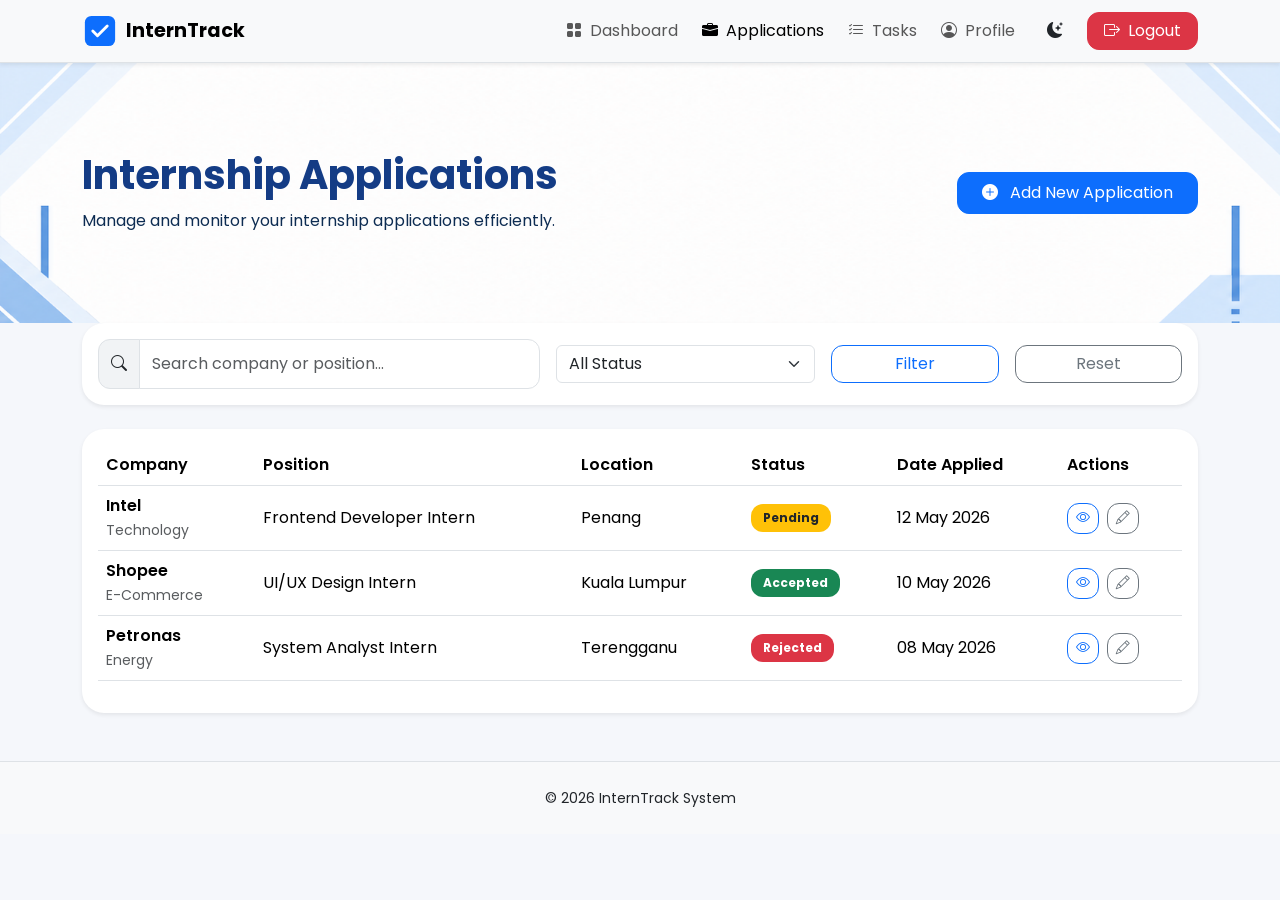
<file: applications.html>
<!DOCTYPE html>
<html lang="en" data-bs-theme="light">
<head>
    <meta charset="UTF-8">
    <meta name="viewport" content="width=device-width, initial-scale=1.0">
    <title>InternTrack | Applications</title>

    <!-- Bootstrap CSS -->
    <link href="https://cdn.jsdelivr.net/npm/bootstrap@5.3.8/dist/css/bootstrap.min.css" rel="stylesheet">

    <!-- Bootstrap Icons -->
    <link rel="stylesheet" href="https://cdn.jsdelivr.net/npm/bootstrap-icons@1.13.1/font/bootstrap-icons.min.css">

    <!-- Google Font -->
    <link rel="preconnect" href="https://fonts.googleapis.com">
    <link rel="preconnect" href="https://fonts.gstatic.com" crossorigin>
    <link href="https://fonts.googleapis.com/css2?family=Poppins:wght@300;400;500;600;700&display=swap" rel="stylesheet">

    <!-- CSS -->
    <link rel="stylesheet" href="style.css">
</head>
<body>

    <!-- NAVBAR -->
    <nav class="navbar navbar-expand-lg bg-body-tertiary border-bottom sticky-top shadow-sm">
        <div class="container">
            <a class="navbar-brand fw-bold d-flex align-items-center gap-2" href="dashboard.html">
                <svg width="36" height="36" viewBox="0 0 100 100" fill="none" xmlns="http://www.w3.org/2000/svg">
                    <rect x="8" y="8" width="84" height="84" rx="18" fill="#0d6efd"/>
                    <path d="M30 50L43 63L70 36" stroke="white" stroke-width="8" stroke-linecap="round" stroke-linejoin="round"/>
                </svg>
                <span>InternTrack</span>
            </a>
            <button class="navbar-toggler" type="button" data-bs-toggle="collapse" data-bs-target="#navbarContent">
                <span class="navbar-toggler-icon"></span>
            </button>
            <div class="collapse navbar-collapse" id="navbarContent">
                <ul class="navbar-nav ms-auto align-items-lg-center gap-lg-2">
                    <!-- DASHBOARD -->
                    <li class="nav-item">
                        <a class="nav-link" href="dashboard.html">
                            <i class="bi bi-grid-fill me-1"></i> Dashboard
                        </a>
                    </li>
                    <!-- APPLICATIONS -->
                    <li class="nav-item">
                        <a class="nav-link active" href="applications.html">
                            <i class="bi bi-briefcase-fill me-1"></i> Applications
                        </a>
                    </li>
                    <!-- TASKS -->
                    <li class="nav-item">
                        <a class="nav-link" href="tasks.html">
                            <i class="bi bi-list-check me-1"></i> Tasks
                        </a>
                    </li>
                    <!-- PROFILE -->
                    <li class="nav-item">
                        <a class="nav-link" href="profile.html">
                            <i class="bi bi-person-circle me-1"></i> Profile
                        </a>
                    </li>
                    <!-- DARK MODE -->
                    <li class="nav-item ms-lg-2 mt-2 mt-lg-0">
                        <button class="dark-mode-toggle" id="darkModeToggle">
                            <i class="bi bi-moon-stars-fill" id="darkModeIcon"></i>
                        </button>
                    </li>
                    <!-- LOGOUT -->
                    <li class="nav-item ms-lg-2 mt-2 mt-lg-0">
                        <a href="index.html" class="btn btn-danger d-flex align-items-center gap-2 px-3">
                            <i class="bi bi-box-arrow-right"></i>
                            Logout
                        </a>
                    </li>
                </ul>
            </div>
        </div>
    </nav>

    <!-- HEADER -->
    <section class="dashboard-header py-4 py-lg-5">
        <div class="container">
            <div class="row align-items-center gy-3">
                <div class="col-lg-8">
                    <h1 class="fw-bold mb-2">Internship Applications</h1>
                    <p class="dashboard-subtext text-muted mb-0">
                        Manage and monitor your internship applications efficiently.
                    </p>
                </div>
                <div class="col-lg-4 text-lg-end">
                    <button class="btn btn-primary px-4 py-2" data-bs-toggle="modal" data-bs-target="#applicationModal">
                        <i class="bi bi-plus-circle-fill me-2"></i>
                        Add New Application
                    </button>
                </div>
            </div>
        </div>
    </section>

    <!-- CONTENT -->
    <section class="pb-5">
        <div class="container">

            <!-- FILTERS -->
            <div class="card border-0 shadow-sm mb-4">
                <div class="card-body">
                    <div class="row g-3 align-items-center">
                        <div class="col-lg-5">
                            <div class="input-group">
                                <span class="input-group-text">
                                    <i class="bi bi-search"></i>
                                </span>
                                <input type="text" class="form-control" placeholder="Search company or position...">
                            </div>
                        </div>
                        <div class="col-lg-3">
                            <select class="form-select">
                                <option>All Status</option>
                                <option>Accepted</option>
                                <option>Pending</option>
                                <option>Rejected</option>
                            </select>
                        </div>
                        <div class="col-lg-2">
                            <button class="btn btn-outline-primary w-100">
                                Filter
                            </button>
                        </div>
                        <div class="col-lg-2">
                            <button class="btn btn-outline-secondary w-100">
                                Reset
                            </button>
                        </div>
                    </div>
                </div>
            </div>

            <!-- TABLE -->
            <div class="card border-0 shadow-sm">
                <div class="card-body">
                    <div class="table-responsive">
                        <table class="table table-hover align-middle">
                            <thead>
                                <tr>
                                    <th>Company</th>
                                    <th>Position</th>
                                    <th>Location</th>
                                    <th>Status</th>
                                    <th>Date Applied</th>
                                    <th>Actions</th>
                                </tr>
                            </thead>
                            <tbody id="applicationTableBody"></tbody>
                        </table>
                    </div>
                </div>
            </div>
        </div>
    </section>

    <!-- FOOTER -->
    <footer class="footer-section py-4 border-top bg-body-tertiary">
        <div class="container text-center">
            <small>© 2026 InternTrack System</small>
        </div>
    </footer>

    <!-- APPLICATION MODAL -->
    <div class="modal fade" id="applicationModal" tabindex="-1">
        <div class="modal-dialog modal-dialog-centered">
            <div class="modal-content border-0 rounded-4">
            <div class="mb-3">
                <label class="form-label">Company Name</label>
                <input type="text" class="form-control" id="companyInput">
                <div class="invalid-feedback">
                    Company name is required.
                </div>
            </div>

            <div class="mb-3">
                <label class="form-label">Industry</label>
                <input type="text" class="form-control" id="industryInput">
                <div class="invalid-feedback">
                    Industry is required.
                </div>
            </div>

            <div class="mb-3">
                <label class="form-label">Position</label>
                <input type="text" class="form-control" id="positionInput">
                <div class="invalid-feedback">
                    Position is required.
                </div>
            </div>

            <div class="mb-3">
                <label class="form-label">Location</label>
                <input type="text" class="form-control" id="locationInput">
                <div class="invalid-feedback">
                    Location is required.
                </div>
            </div>

            <div class="mb-3">
                <label class="form-label">Status</label>
                <select class="form-select" id="statusInput">
                    <option>Pending</option>
                    <option>Interview</option>
                    <option>Accepted</option>
                    <option>Rejected</option>
                </select>
            </div>
                <div class="modal-footer border-0">
                    <button class="btn btn-secondary" data-bs-dismiss="modal">
                        Close
                    </button>
                    <button class="btn btn-primary" id="saveApplicationBtn">
                        Save Application
                    </button>
                </div>
            </div>
        </div>
    </div>

    <!-- VIEW APPLICATIONS -->
    <div class="modal fade" id="viewApplicationModal" tabindex="-1">
        <div class="modal-dialog modal-dialog-centered">
            <div class="modal-content">

                <div class="modal-header">
                    <h5 class="modal-title">Application Details</h5>
                    <button class="btn-close" data-bs-dismiss="modal"></button>
                </div>

                <div class="modal-body">

                    <p><strong>Company:</strong> <span id="viewCompany"></span></p>

                    <p><strong>Industry:</strong> <span id="viewIndustry"></span></p>

                    <p><strong>Position:</strong> <span id="viewPosition"></span></p>

                    <p><strong>Location:</strong> <span id="viewLocation"></span></p>

                    <p><strong>Status:</strong> <span id="viewStatus"></span></p>

                    <p><strong>Date Applied:</strong> <span id="viewDate"></span></p>

                </div>

            </div>
        </div>
    </div>

    <!-- EDIT APPLICATION -->
     <div class="modal fade" id="editApplicationModal" tabindex="-1">
        <div class="modal-dialog modal-dialog-centered">
            <div class="modal-content">

                <div class="modal-header">
                    <h5 class="modal-title">Edit Application</h5>
                    <button class="btn-close" data-bs-dismiss="modal"></button>
                </div>

                <div class="modal-body">

                    <input type="hidden" id="editApplicationId">

                    <div class="mb-2">
                        <input class="form-control" id="editCompany">
                    </div>

                    <div class="mb-2">
                        <input class="form-control" id="editPosition">
                    </div>

                    <div class="mb-2">
                        <input class="form-control" id="editLocation">
                    </div>

                    <div class="mb-2">
                        <select class="form-select" id="editStatus">
                            <option>Pending</option>
                            <option>Interview</option>
                            <option>Accepted</option>
                            <option>Rejected</option>
                        </select>
                    </div>

                </div>

                <div class="modal-footer">
                    <button class="btn btn-primary" onclick="saveApplicationEdit()">
                        Save
                    </button>
                </div>

            </div>
        </div>
    </div>

    <!-- TOAST NOTIFICATION -->
    <div class="toast-container position-fixed bottom-0 end-0 p-3">
        <div id="saveToast" class="toast align-items-center text-bg-success border-0" role="alert">
            <div class="d-flex">
                <div class="toast-body">
                    Application saved successfully.
                </div>
                <button type="button" class="btn-close btn-close-white me-2 m-auto" data-bs-dismiss="toast"></button>
            </div>
        </div>
    </div>

    <!-- TOAST SCRIPT -->
    <script>
    const saveApplicationBtn = document.getElementById('saveApplicationBtn');

    saveApplicationBtn.addEventListener('click', () => {

        const companyInput = document.getElementById("companyInput");
        const industryInput = document.getElementById("industryInput");
        const positionInput = document.getElementById("positionInput");
        const locationInput = document.getElementById("locationInput");
        const statusInput = document.getElementById("statusInput");

        const company = companyInput.value.trim();
        const industry = industryInput.value.trim();
        const position = positionInput.value.trim();
        const location = locationInput.value.trim();

        let isValid = true;

        // RESET validation
        [companyInput, industryInput, positionInput, locationInput]
        .forEach(input => {
            input.classList.remove("is-invalid");
        });
        // CHECK validation
        if(company === "") {
            companyInput.classList.add("is-invalid");
            isValid = false;
        }
        if(industry === "") {
            industryInput.classList.add("is-invalid");
            isValid = false;
        }
        if(position === "") {
            positionInput.classList.add("is-invalid");
            isValid = false;
        }
        if(location === "") {
            locationInput.classList.add("is-invalid");
            isValid = false;
        }

        // STOP IF INVALID
        if(!isValid) {
            return;
        }
        const newApplication = {
            id: Date.now(),
            company,
            industry,
            position,
            location,
            status: statusInput.value,
            date: new Date().toISOString()
        };
        applications.push(newApplication);
        localStorage.setItem(
            "applications",
            JSON.stringify(applications)
        );
        renderApplications();
        bootstrap.Modal.getInstance(
            document.getElementById('applicationModal')
        ).hide();
        const toast = new bootstrap.Toast(
            document.getElementById('saveToast')
        );
        toast.show();

        //CLEAR form
        companyInput.value = "";
        industryInput.value = "";
        positionInput.value = "";
        locationInput.value = "";
        statusInput.value = "Pending";
    });
    </script>

    <!-- JS -->
    <script src="https://cdn.jsdelivr.net/npm/bootstrap@5.3.8/dist/js/bootstrap.bundle.min.js"></script>
    <script>
    let applications = JSON.parse(
        localStorage.getItem("applications")
    ) || [
        {
            id: 1,
            company: "Intel",
            industry: "Technology",
            position: "Frontend Developer Intern",
            location: "Penang",
            status: "Pending",
            date: "12 May 2026"
        },
        {
            id: 2,
            company: "Shopee",
            industry: "E-Commerce",
            position: "UI/UX Design Intern",
            location: "Kuala Lumpur",
            status: "Accepted",
            date: "10 May 2026"
        },
        {
            id: 3,
            company: "Petronas",
            industry: "Energy",
            position: "System Analyst Intern",
            location: "Terengganu",
            status: "Rejected",
            date: "08 May 2026"
        }
    ];
    </script>

    <!-- VIEW APPLICATION JS-->
     <script>
    function viewApplication(id) {

        const app = applications.find(a => a.id === id);

        document.getElementById("viewCompany").innerText = app.company;
        document.getElementById("viewIndustry").innerText = app.industry;
        document.getElementById("viewPosition").innerText = app.position;
        document.getElementById("viewLocation").innerText = app.location;
        document.getElementById("viewStatus").innerText = app.status;
        document.getElementById("viewDate").innerText = app.date;

        new bootstrap.Modal(
            document.getElementById("viewApplicationModal")
        ).show();
    }
    </script>

    <!-- EDIT APPLICATION JS -->
     <script>
    function editApplication(id) {

        const app = applications.find(a => a.id === id);

        document.getElementById("editApplicationId").value = app.id;
        document.getElementById("editCompany").value = app.company;
        document.getElementById("editPosition").value = app.position;
        document.getElementById("editLocation").value = app.location;
        document.getElementById("editStatus").value = app.status;

        new bootstrap.Modal(
            document.getElementById("editApplicationModal")
        ).show();
    }

    function saveApplicationEdit() {

        const id = parseInt(
            document.getElementById("editApplicationId").value
        );

        const app = applications.find(a => a.id === id);

        app.company = document.getElementById("editCompany").value;
        app.position = document.getElementById("editPosition").value;
        app.location = document.getElementById("editLocation").value;
        app.status = document.getElementById("editStatus").value;

        renderApplications();
        localStorage.setItem(
            "applications",
            JSON.stringify(applications)
        );

        bootstrap.Modal.getInstance(
            document.getElementById("editApplicationModal")
        ).hide();
    }
    </script>

    <script>
    function renderApplications() {
        const tableBody = document.getElementById("applicationTableBody");
        tableBody.innerHTML = "";
        applications.forEach(app => {
            let badgeClass = "bg-warning text-dark";
            if(app.status === "Accepted") {
                badgeClass = "bg-success";
            }
            if(app.status === "Rejected") {
                badgeClass = "bg-danger";
            }
            if(app.status === "Interview") {
                badgeClass = "bg-info";
            }
            tableBody.insertAdjacentHTML("beforeend", `
            <tr>
                <td>
                    <div class="fw-semibold">${app.company}</div>
                    <small class="text-muted">${app.industry}</small>
                </td>
                <td>${app.position}</td>
                <td>${app.location}</td>
                <td>
                    <span class="badge ${badgeClass}">
                        ${app.status}
                    </span>
                </td>
                <td>${app.date}</td>
                <td>
                    <button class="btn btn-sm btn-outline-primary me-1"
                        onclick="viewApplication(${app.id})">
                        <i class="bi bi-eye"></i>
                    </button>
                    <button class="btn btn-sm btn-outline-secondary"
                        onclick="editApplication(${app.id})">
                        <i class="bi bi-pencil"></i>
                    </button>
                </td>
            </tr>
            `);
        });
    }
    renderApplications();
    </script>


    <!-- DARK MODE -->
    <script>

        const darkModeToggle = document.getElementById('darkModeToggle');
        const darkModeIcon = document.getElementById('darkModeIcon');
        const htmlElement = document.documentElement;
        const currentTheme = localStorage.getItem('theme') || 'light';
        htmlElement.setAttribute('data-bs-theme', currentTheme);
        updateIcon(currentTheme);
        darkModeToggle.addEventListener('click', ()=> {
            const currentTheme = htmlElement.getAttribute('data-bs-theme');
            const newTheme = currentTheme === 'light' ? 'dark' : 'light';
            htmlElement.setAttribute('data-bs-theme', newTheme);
            localStorage.setItem('theme', newTheme);
            updateIcon(newTheme);
        });
        function updateIcon(theme) {
            darkModeIcon.className = theme === 'dark'
                ? 'bi bi-sun-fill'
                : 'bi bi-moon-stars-fill';
        }
    </script>

    
    
</body>
</html>
</file>
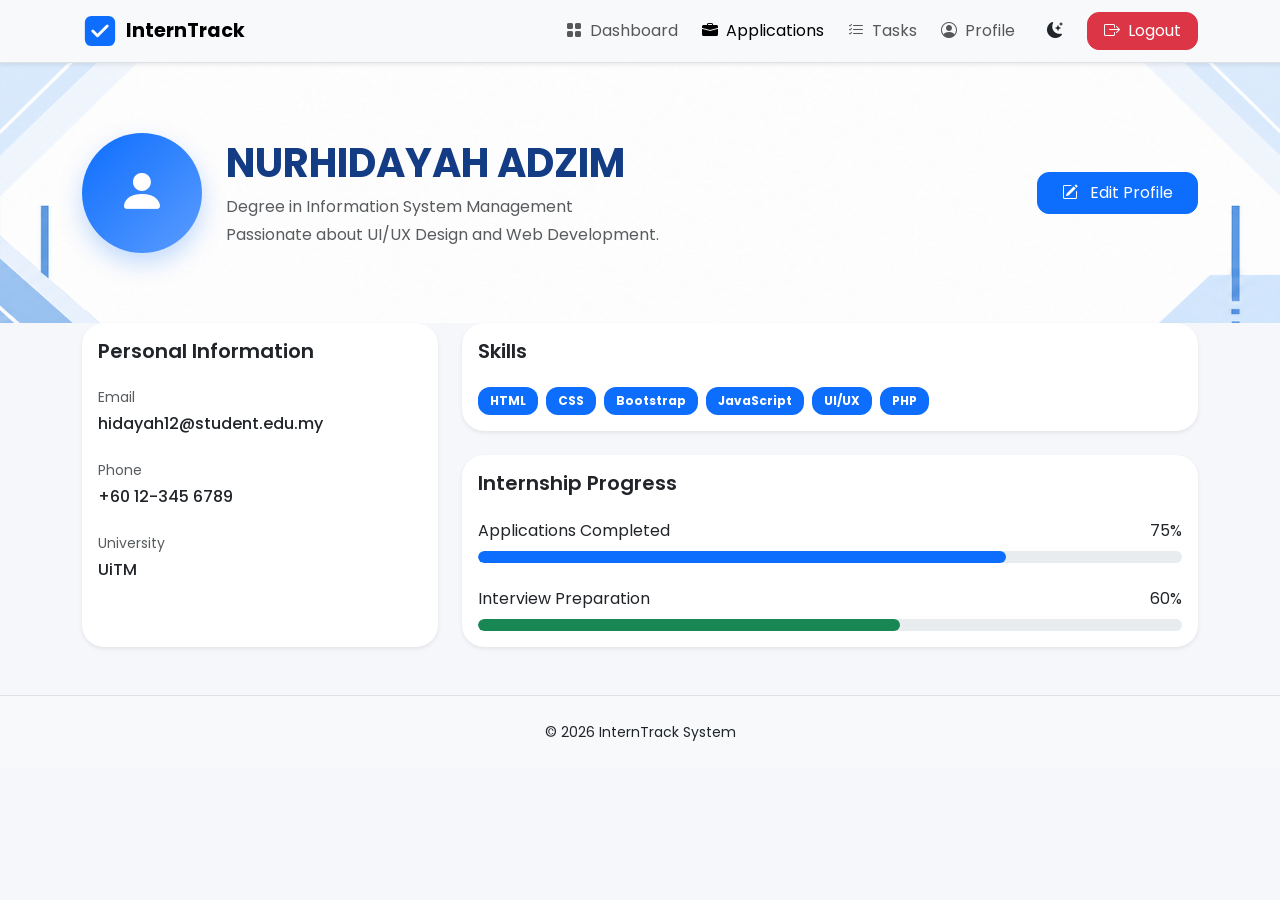
<file: profile.html>
<!DOCTYPE html>
<html lang="en" data-bs-theme="light">
<head>
    <meta charset="UTF-8">
    <meta name="viewport" content="width=device-width, initial-scale=1.0">

    <title>InternTrack | Profile</title>

    <!-- Bootstrap CSS -->
    <link href="https://cdn.jsdelivr.net/npm/bootstrap@5.3.8/dist/css/bootstrap.min.css" rel="stylesheet">

    <!-- Bootstrap Icons -->
    <link rel="stylesheet" href="https://cdn.jsdelivr.net/npm/bootstrap-icons@1.13.1/font/bootstrap-icons.min.css">

    <!-- Google Font -->
    <link rel="preconnect" href="https://fonts.googleapis.com">
    <link rel="preconnect" href="https://fonts.gstatic.com" crossorigin>
    <link href="https://fonts.googleapis.com/css2?family=Poppins:wght@300;400;500;600;700&display=swap" rel="stylesheet">

    <!-- CSS -->
    <link rel="stylesheet" href="style.css">
</head>
<body>

    <!-- NAVBAR -->
    <nav class="navbar navbar-expand-lg bg-body-tertiary border-bottom sticky-top shadow-sm">
        <div class="container">
            <a class="navbar-brand fw-bold d-flex align-items-center gap-2" href="dashboard.html">
                <svg width="36" height="36" viewBox="0 0 100 100" fill="none" xmlns="http://www.w3.org/2000/svg">
                    <rect x="8" y="8" width="84" height="84" rx="18" fill="#0d6efd"/>
                    <path d="M30 50L43 63L70 36" stroke="white" stroke-width="8" stroke-linecap="round" stroke-linejoin="round"/>
                </svg>
                <span>InternTrack</span>
            </a>
            <button class="navbar-toggler" type="button" data-bs-toggle="collapse" data-bs-target="#navbarContent">
                <span class="navbar-toggler-icon"></span>
            </button>
            <div class="collapse navbar-collapse" id="navbarContent">
                <ul class="navbar-nav ms-auto align-items-lg-center gap-lg-2">
                    <!-- DASHBOARD -->
                    <li class="nav-item">
                        <a class="nav-link" href="dashboard.html">
                            <i class="bi bi-grid-fill me-1"></i> Dashboard
                        </a>
                    </li>
                    <!-- APPLICATIONS -->
                    <li class="nav-item">
                        <a class="nav-link active" href="applications.html">
                            <i class="bi bi-briefcase-fill me-1"></i> Applications
                        </a>
                    </li>
                    <!-- TASKS -->
                    <li class="nav-item">
                        <a class="nav-link" href="tasks.html">
                            <i class="bi bi-list-check me-1"></i> Tasks
                        </a>
                    </li>
                    <!-- PROFILE -->
                    <li class="nav-item">
                        <a class="nav-link" href="profile.html">
                            <i class="bi bi-person-circle me-1"></i> Profile
                        </a>
                    </li>
                    <!-- DARK MODE -->
                    <li class="nav-item ms-lg-2 mt-2 mt-lg-0">
                        <button class="dark-mode-toggle" id="darkModeToggle">
                            <i class="bi bi-moon-stars-fill" id="darkModeIcon"></i>
                        </button>
                    </li>
                    <!-- LOGOUT -->
                    <li class="nav-item ms-lg-2 mt-2 mt-lg-0">
                        <a href="index.html" class="btn btn-danger d-flex align-items-center gap-2 px-3">
                            <i class="bi bi-box-arrow-right"></i>
                            Logout
                        </a>
                    </li>                
                </ul>
            </div>
        </div>
    </nav>

    <!-- HEADER -->
    <section class="dashboard-header py-5">
        <div class="container">
            <div class="row align-items-center gy-4">
                <div class="col-lg-8 d-flex align-items-center gap-4 flex-column flex-md-row text-center text-md-start">
                    <div class="profile-avatar">
                        <i class="bi bi-person-fill"></i>
                    </div>
                    <div>
                        <h1 class="fw-bold mb-2">NURHIDAYAH ADZIM</h1>
                        <p class="text-muted mb-1">
                            Degree in Information System Management
                        </p>
                        <p class="text-muted mb-0">
                            Passionate about UI/UX Design and Web Development.
                        </p>
                    </div>
                </div>
                <div class="col-lg-4 text-lg-end text-center">
                    <button class="btn btn-primary px-4 py-2" data-bs-toggle="modal" data-bs-target="#editProfileModal">
                        <i class="bi bi-pencil-square me-2"></i>
                        Edit Profile
                    </button>
                </div>
            </div>
        </div>

    </section>

    <!-- CONTENT -->
    <section class="pb-5">
        <div class="container">
            <div class="row g-4">

                <!-- LEFT -->
                <div class="col-lg-4">
                    <div class="card border-0 shadow-sm h-100">
                        <div class="card-body">
                            <h5 class="fw-semibold mb-4">Personal Information</h5>
                            <div class="mb-4">
                                <small class="text-muted d-block mb-1">Email</small>
                                <div class="fw-medium">hidayah12@student.edu.my</div>
                            </div>
                            <div class="mb-4">
                                <small class="text-muted d-block mb-1">Phone</small>
                                <div class="fw-medium">+60 12-345 6789</div>
                            </div>
                            <div>
                                <small class="text-muted d-block mb-1">University</small>
                                <div class="fw-medium">UiTM</div>
                            </div>
                        </div>
                    </div>
                </div>

                <!-- RIGHT -->
                <div class="col-lg-8">
                    <div class="card border-0 shadow-sm mb-4">
                        <div class="card-body">
                            <h5 class="fw-semibold mb-4">Skills</h5>
                            <div class="d-flex flex-wrap gap-2">
                                <span class="badge bg-primary">HTML</span>
                                <span class="badge bg-primary">CSS</span>
                                <span class="badge bg-primary">Bootstrap</span>
                                <span class="badge bg-primary">JavaScript</span>
                                <span class="badge bg-primary">UI/UX</span>
                                <span class="badge bg-primary">PHP</span>
                            </div>
                        </div>
                    </div>

                    <div class="card border-0 shadow-sm">
                        <div class="card-body">
                            <h5 class="fw-semibold mb-4">Internship Progress</h5>
                            <div class="mb-4">
                                <div class="d-flex justify-content-between mb-2">
                                    <span>Applications Completed</span>
                                    <span>75%</span>
                                </div>
                                <div class="progress" style="height: 12px;">
                                    <div class="progress-bar" style="width: 75%"></div>
                                </div>
                            </div>
                            <div>
                                <div class="d-flex justify-content-between mb-2">
                                    <span>Interview Preparation</span>
                                    <span>60%</span>
                                </div>
                                <div class="progress" style="height: 12px;">
                                    <div class="progress-bar bg-success" style="width: 60%"></div>
                                </div>
                            </div>
                        </div>
                    </div>
                </div>
            </div>
        </div>
    </section>

    <!-- FOOTER -->
    <footer class="footer-section py-4 border-top bg-body-tertiary">
        <div class="container text-center">
            <small>© 2026 InternTrack System</small>
        </div>
    </footer>

    <!-- TO EDIT -->
    <div class="modal fade" id="editProfileModal" tabindex="-1">
        <div class="modal-dialog modal-dialog-centered">
            <div class="modal-content">

                <div class="modal-header">
                    <h5 class="modal-title">Edit Profile</h5>
                    <button type="button" class="btn-close" data-bs-dismiss="modal"></button>
                </div>

                <div class="modal-body">

                    <div class="mb-3">
                        <label class="form-label">Full Name</label>
                        <input type="text" id="editName" class="form-control" value="NURHIDAYAH ADZIM">
                    </div>

                    <div class="mb-3">
                        <label class="form-label">Course</label>
                        <input type="text" id="editCourse" class="form-control" value="Degree in Information System Management">
                    </div>

                    <div class="mb-3">
                        <label class="form-label">Email</label>
                        <input type="email" id="editEmail" class="form-control" value="hidayah12@student.edu.my">
                    </div>

                    <div class="mb-3">
                        <label class="form-label">Phone</label>
                        <input type="text" id="editPhone" class="form-control" value="+60 12-345 6789">
                    </div>

                    <div class="mb-3">
                        <label class="form-label">University</label>
                        <input type="text" id="editUni" class="form-control" value="UiTM">
                    </div>

                </div>

                <div class="modal-footer">
                    <button class="btn btn-secondary" data-bs-dismiss="modal">Cancel</button>
                    <button class="btn btn-primary" onclick="saveProfile()">Save Changes</button>
                </div>

            </div>
        </div>
    </div>

    <!-- EDIT SCRIPT -->
     <script>
    function saveProfile() {
        // Update header
        document.querySelector("h1.fw-bold").innerText =
            document.getElementById("editName").value;
        document.querySelector(".text-muted.mb-1").innerText =
            document.getElementById("editCourse").value;

        // Update left card values
        const info = document.querySelectorAll(".fw-medium");
        info[0].innerText = document.getElementById("editEmail").value;
        info[1].innerText = document.getElementById("editPhone").value;
        info[2].innerText = document.getElementById("editUni").value;

        // Close modal
        const modal = bootstrap.Modal.getInstance(
            document.getElementById('editProfileModal')
        );
        modal.hide();
    }
    </script>

    <!-- Bootstrap JS -->
    <script src="https://cdn.jsdelivr.net/npm/bootstrap@5.3.8/dist/js/bootstrap.bundle.min.js"></script>

    
    <!-- DARK MODE -->
    <script>

        const darkModeToggle = document.getElementById('darkModeToggle');
        const darkModeIcon = document.getElementById('darkModeIcon');
        const htmlElement = document.documentElement;

        const currentTheme = localStorage.getItem('theme') || 'light';
        htmlElement.setAttribute('data-bs-theme', currentTheme);
        updateIcon(currentTheme);

        darkModeToggle.addEventListener('click', ()=> {

            const currentTheme = htmlElement.getAttribute('data-bs-theme');
            const newTheme = currentTheme === 'light' ? 'dark' : 'light';

            htmlElement.setAttribute('data-bs-theme', newTheme);
            localStorage.setItem('theme', newTheme);
            updateIcon(newTheme);

        });
        function updateIcon(theme) {

            if(theme === 'dark') {
                darkModeIcon.className = 'bi bi-sun-fill';
            } else {
                darkModeIcon.className = 'bi bi-moon-stars-fill';
            }
        }

    </script>
</body>
</html>
</file>
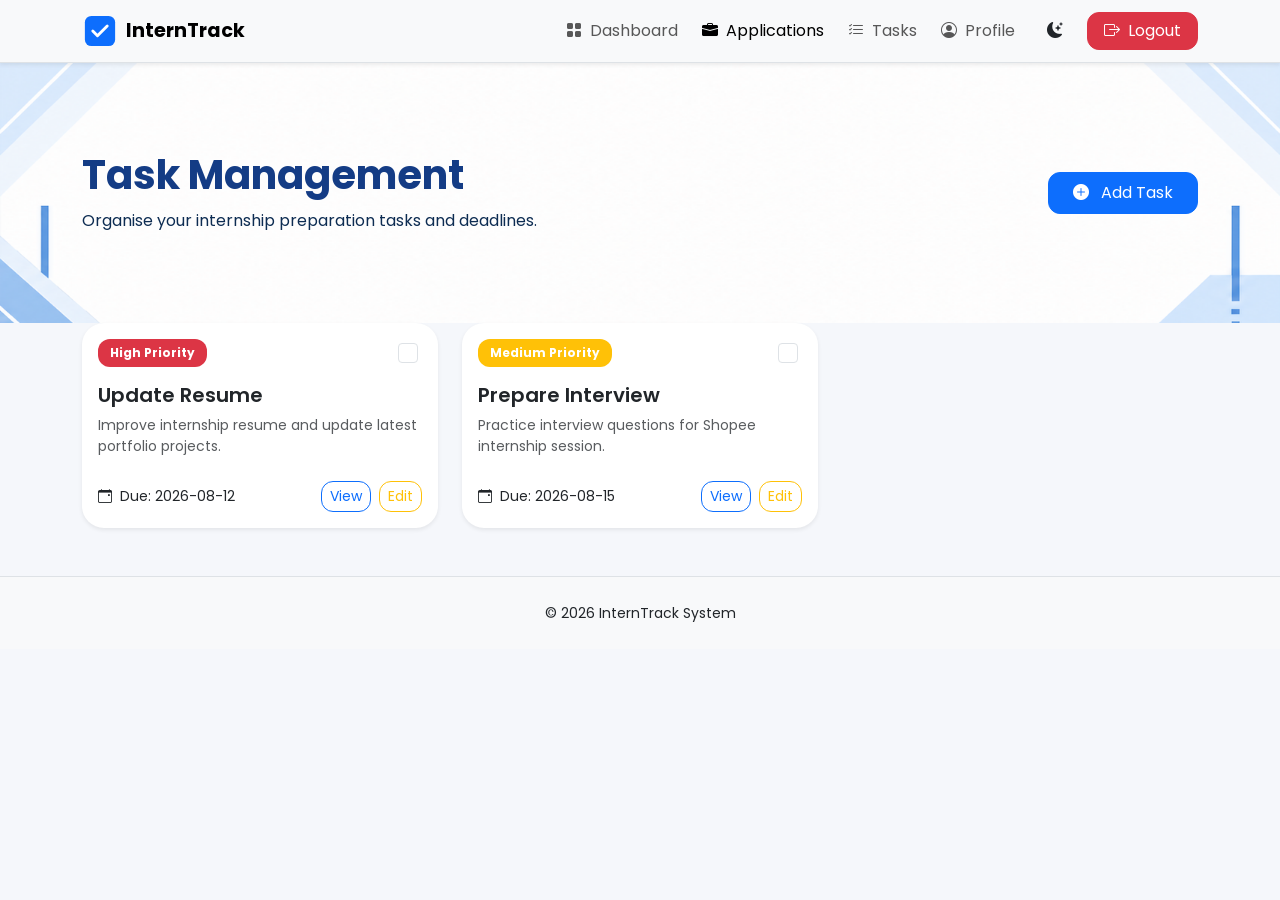
<file: tasks.html>
<!DOCTYPE html>
<html lang="en" data-bs-theme="light">
<head>
    <meta charset="UTF-8">
    <meta name="viewport" content="width=device-width, initial-scale=1.0">
    <title>InternTrack | Tasks</title>

    <!-- Bootstrap CSS -->
    <link href="https://cdn.jsdelivr.net/npm/bootstrap@5.3.8/dist/css/bootstrap.min.css" rel="stylesheet">

    <!-- Bootstrap Icons -->
    <link rel="stylesheet" href="https://cdn.jsdelivr.net/npm/bootstrap-icons@1.13.1/font/bootstrap-icons.min.css">

    <!-- Google Font -->
    <link rel="preconnect" href="https://fonts.googleapis.com">
    <link rel="preconnect" href="https://fonts.gstatic.com" crossorigin>
    <link href="https://fonts.googleapis.com/css2?family=Poppins:wght@300;400;500;600;700&display=swap" rel="stylesheet">

    <!-- CSS -->
    <link rel="stylesheet" href="style.css">
</head>
<body>

    <!-- NAVBAR -->
    <nav class="navbar navbar-expand-lg bg-body-tertiary border-bottom sticky-top shadow-sm">
        <div class="container">

            <a class="navbar-brand fw-bold d-flex align-items-center gap-2" href="dashboard.html">
                <svg width="36" height="36" viewBox="0 0 100 100" fill="none" xmlns="http://www.w3.org/2000/svg">
                    <rect x="8" y="8" width="84" height="84" rx="18" fill="#0d6efd"/>
                    <path d="M30 50L43 63L70 36" stroke="white" stroke-width="8" stroke-linecap="round" stroke-linejoin="round"/>
                </svg>
                <span>InternTrack</span>
            </a>

            <button class="navbar-toggler" type="button" data-bs-toggle="collapse" data-bs-target="#navbarContent">
                <span class="navbar-toggler-icon"></span>
            </button>

            <div class="collapse navbar-collapse" id="navbarContent">
                <ul class="navbar-nav ms-auto align-items-lg-center gap-lg-2">
                    <!-- DASHBOARD -->
                    <li class="nav-item">
                        <a class="nav-link" href="dashboard.html">
                            <i class="bi bi-grid-fill me-1"></i> Dashboard
                        </a>
                    </li>
                    <!-- APPLICATIONS -->
                    <li class="nav-item">
                        <a class="nav-link active" href="applications.html">
                            <i class="bi bi-briefcase-fill me-1"></i> Applications
                        </a>
                    </li>
                    <!-- TASKS -->
                    <li class="nav-item">
                        <a class="nav-link" href="tasks.html">
                            <i class="bi bi-list-check me-1"></i> Tasks
                        </a>
                    </li>
                    <!-- PROFILE -->
                    <li class="nav-item">
                        <a class="nav-link" href="profile.html">
                            <i class="bi bi-person-circle me-1"></i> Profile
                        </a>
                    </li>
                    <!-- DARK MODE -->
                    <li class="nav-item ms-lg-2 mt-2 mt-lg-0">
                        <button class="dark-mode-toggle" id="darkModeToggle">
                            <i class="bi bi-moon-stars-fill" id="darkModeIcon"></i>
                        </button>
                    </li>
                    <!-- LOGOUT -->
                    <li class="nav-item ms-lg-2 mt-2 mt-lg-0">
                        <a href="index.html" class="btn btn-danger d-flex align-items-center gap-2 px-3">
                            <i class="bi bi-box-arrow-right"></i>
                            Logout
                        </a>
                    </li>
                </ul>
            </div>
        </div>
    </nav>


    <!-- HEADER -->
    <section class="dashboard-header py-4 py-lg-5">
        <div class="container">

            <div class="row align-items-center gy-3">

                <div class="col-lg-8">
                    <h1 class="fw-bold mb-2">Task Management</h1>
                    <p class="dashboard-subtext text-muted mb-0">
                        Organise your internship preparation tasks and deadlines.
                    </p>
                </div>

                <div class="col-lg-4 text-lg-end">
                    <button class="btn btn-primary px-4 py-2" data-bs-toggle="modal" data-bs-target="#taskModal">
                        <i class="bi bi-plus-circle-fill me-2"></i>
                        Add Task
                    </button>
                </div>

            </div>

        </div>
    </section>


    <!-- CONTENT -->
    <section class="pb-5">

        <div class="container">

            <div class="row g-4" id="taskContainer">
                                
            </div>

        </div>

    </section>


    <!-- FOOTER -->
    <footer class="footer-section py-4 border-top bg-body-tertiary">
        <div class="container text-center">
            <small>© 2026 InternTrack System</small>
        </div>
    </footer>

    <!-- VIEW TASK MODAL -->
    <div class="modal fade" id="viewModal" tabindex="-1">
        <div class="modal-dialog modal-dialog-centered">
            <div class="modal-content">

                <div class="modal-header">
                    <h5 class="modal-title">Task Details</h5>
                    <button class="btn-close" data-bs-dismiss="modal"></button>
                </div>

                <div class="modal-body">
                    <h4 id="viewTitle"></h4>
                    <p id="viewDesc"></p>
                    <p><strong>Due:</strong> <span id="viewDate"></span></p>
                </div>

            </div>
        </div>
    </div>
    <!-- VIEW TASK JS -->
    <script>
    function viewTask(id) {

        const task = tasks.find(t => t.id === id);

        document.getElementById("viewTitle").innerText = task.title;
        document.getElementById("viewDesc").innerText = task.desc;
        document.getElementById("viewDate").innerText = task.date;

        new bootstrap.Modal(document.getElementById("viewModal")).show();
    }
    </script>

    <!-- TO ADD TASK -->
    <div class="modal fade" id="taskModal" tabindex="-1">
        <div class="modal-dialog modal-dialog-centered">
            <div class="modal-content">

                <div class="modal-header">
                    <h5 class="modal-title">Add New Task</h5>
                    <button type="button" class="btn-close" data-bs-dismiss="modal"></button>
                </div>

                <div class="modal-body">

                    <div class="mb-3">
                        <label class="form-label">Task Title</label>
                        <input type="text" id="taskTitle" class="form-control">
                    </div>

                    <div class="mb-3">
                        <label class="form-label">Description</label>
                        <textarea id="taskDesc" class="form-control"></textarea>
                    </div>

                    <div class="mb-3">
                        <label class="form-label">Due Date</label>
                        <input type="date" id="taskDate" class="form-control">
                    </div>

                    <div class="mb-3">
                        <label class="form-label">Priority</label>
                        <select id="taskPriority" class="form-select">
                            <option value="danger">High</option>
                            <option value="warning">Medium</option>
                            <option value="success">Low</option>
                        </select>
                    </div>

                </div>

                <div class="modal-footer">
                    <button class="btn btn-secondary" data-bs-dismiss="modal">Cancel</button>
                    <button class="btn btn-primary" onclick="addTask()">Create Task</button>
                </div>

            </div>
        </div>
    </div>

    <!-- EDIT TASK -->
    <div class="modal fade" id="editModal" tabindex="-1">
        <div class="modal-dialog modal-dialog-centered">
            <div class="modal-content">

                <div class="modal-header">
                    <h5 class="modal-title">Edit Task</h5>
                    <button class="btn-close" data-bs-dismiss="modal"></button>
                </div>

                <div class="modal-body">

                    <input type="hidden" id="editId">

                    <div class="mb-2">
                        <input class="form-control" id="editTitle">
                    </div>

                    <div class="mb-2">
                        <textarea class="form-control" id="editDesc"></textarea>
                    </div>

                    <div class="mb-2">
                        <input type="date" class="form-control" id="editDate">
                    </div>

                </div>

                <div class="modal-footer">
                    <button class="btn btn-primary" onclick="saveEdit()">Save</button>
                </div>

            </div>
        </div>
    </div>


    <!-- JS -->
    <script src="https://cdn.jsdelivr.net/npm/bootstrap@5.3.8/dist/js/bootstrap.bundle.min.js"></script>
    <script>
    let tasks = [
        {
            id: 1,
            title: "Update Resume",
            desc: "Improve internship resume and update latest portfolio projects.",
            date: "2026-08-12",
            priority: "danger",
            status: false
        },
        {
            id: 2,
            title: "Prepare Interview",
            desc: "Practice interview questions for Shopee internship session.",
            date: "2026-08-15",
            priority: "warning",
            status: false
        }
    ];
    </script>
    
    <script>
    function renderTasks() {

        const container = document.getElementById("taskContainer");
        container.innerHTML = "";

        tasks.forEach(task => {

        const badgeText =
        task.priority === "danger" ? "High Priority" :
        task.priority === "warning" ? "Medium Priority" :
                    "Low Priority";

        const completedClass = task.status ? "opacity-50" : "";

        container.insertAdjacentHTML("beforeend", `
        <div class="col-md-6 col-xl-4">
        <div class="card border-0 shadow-sm h-100 task-card ${completedClass}">
        <div class="card-body">

        <div class="d-flex justify-content-between align-items-start mb-3">

        <span class="badge bg-${task.priority}">${badgeText}</span>

        <div class="form-check">
            <input class="form-check-input"
            type="checkbox"
             ${task.status ? "checked" : ""}
            onchange="toggleTask(${task.id}, this)">
        </div>

        </div>

        <h5 class="fw-semibold mb-2">${task.title}</h5>
        <p class="text-muted small mb-4">${task.desc}</p>

        <div class="d-flex justify-content-between align-items-center">
        <small>
        <i class="bi bi-calendar-event me-1"></i>
        Due: ${task.date}
        </small>
        <div class="d-flex gap-2">
        <button class="btn btn-sm btn-outline-primary"
            onclick="viewTask(${task.id})">
                  View
        </button>

         <button class="btn btn-sm btn-outline-warning"
        onclick="editTask(${task.id})">
        Edit
          </button>
       </div>
       </div>
        </div>
          </div>
          </div>`);
            });
          }

        renderTasks();
        </script>
    

    <!-- EDIT TASK JS -->
    <script>
    function editTask(id) {

        const task = tasks.find(t => t.id === id);

        document.getElementById("editId").value = task.id;
        document.getElementById("editTitle").value = task.title;
        document.getElementById("editDesc").value = task.desc;
        document.getElementById("editDate").value = task.date;

        new bootstrap.Modal(document.getElementById("editModal")).show();
    }

    function saveEdit() {

        const id = parseInt(document.getElementById("editId").value);

        const task = tasks.find(t => t.id === id);

        task.title = document.getElementById("editTitle").value;
        task.desc = document.getElementById("editDesc").value;
        task.date = document.getElementById("editDate").value;

        renderTasks();

        bootstrap.Modal.getInstance(document.getElementById("editModal")).hide();
    }
    </script>

    <!-- DARK MODE -->
    <script>

        const darkModeToggle = document.getElementById('darkModeToggle');
        const darkModeIcon = document.getElementById('darkModeIcon');
        const htmlElement = document.documentElement;

        const currentTheme = localStorage.getItem('theme') || 'light';
        htmlElement.setAttribute('data-bs-theme', currentTheme);
        updateIcon(currentTheme);

        darkModeToggle.addEventListener('click', ()=> {

            const currentTheme = htmlElement.getAttribute('data-bs-theme');
            const newTheme = currentTheme === 'light' ? 'dark' : 'light';

            htmlElement.setAttribute('data-bs-theme', newTheme);
            localStorage.setItem('theme', newTheme);
            updateIcon(newTheme);

        });

        function updateIcon(theme) {
            darkModeIcon.className = theme === 'dark'
                ? 'bi bi-sun-fill'
                : 'bi bi-moon-stars-fill';
        }

    </script>

    <!-- ADD TASK SCRIPT -->
    <script>
    function addTask() {

        const title = document.getElementById("taskTitle").value;
        const desc = document.getElementById("taskDesc").value;
        const date = document.getElementById("taskDate").value;
        const priority = document.getElementById("taskPriority").value;

        if (!title || !desc || !date) {
            alert("Fill in all fields first.");
            return;
        }

        const newTask = {
            id: Date.now(),
            title,
            desc,
            date,
            priority,
            status: false
        };

        tasks.push(newTask);

        renderTasks();

        bootstrap.Modal.getInstance(document.getElementById('taskModal')).hide();

        document.getElementById("taskTitle").value = "";
        document.getElementById("taskDesc").value = "";
        document.getElementById("taskDate").value = "";
    }
    </script>

    <!-- TASK STATUS -->
    <script>
    function toggleTask(id, checkbox) {

        const task = tasks.find(t => t.id === id);
        task.status = checkbox.checked;

        renderTasks();
    }
    </script>

</body>
</html>
</file>
<file: style.css>
/*LOGIN*/
body{
    font-family: 'Poppins', sans-serif;
}

.login-card{
    width: 950px;
    max-width: 100%;
    min-height: 560px;
    border-radius: 24px;
    backdrop-filter: blur(10px);
    background: rgba(255,255,255,0.15);
}

.login-left-side{
    background: linear-gradient(135deg, #0d6efd, #4f8cff);
    color: white;
    padding: 40px;
}

.logo-wrapper{
    background: rgba(255,255,255,0.15);
    padding: 18px;
    border-radius: 24px;
    backdrop-filter: blur(10px);
}

.app-title{
    font-size: 2.3rem;
    font-weight: 700;
    margin-bottom: 10px;
}

.app-subtitle{
    font-size: 1rem;
    opacity: 0.9;
    max-width: 300px;
    line-height: 1.7;
}

.form-control,
.input-group-text,
.btn{
    border-radius: 12px;
}

.form-control{
    padding: 12px;
}

.input-group-text{
    background: #f1f3f5;
}

.login-btn{
    border-radius: 14px;
    font-weight: 600;
    transition: 0.3s ease;
}

.login-btn:hover{
    transform: translateY(-2px);
}

.forgot-link{
    font-size: 0.9rem;
}

@media(max-width: 991px){
    .login-card{
        min-height: auto;
    }
}

/*DASHBOARD CSS*/
body{
    font-family: 'Poppins', sans-serif;
    background-color: #f5f7fb;
}

.activity-item {
    border-left: 3px solid transparent;
    padding-left: 10px;
}

.activity-dot {
    width: 10px;
    height: 10px;
    border-radius: 50%;
    margin-top: 6px;
    margin-right: 10px;
}

.navbar-brand{
    font-size: 1.2rem;
}

.dashboard-header{
    position: relative;
    background:
        url('header-bg-2.png');

    background-size: cover;
    background-position: center;
    background-repeat: no-repeat;

    color: rgb(20, 60, 133);
}

/*LIGHTMODETEXT*/
.dashboard-header{
    min-height: 260px;
    display: flex;
    align-items: center;
}

.dashboard-header .dashboard-subtext{
    color: #0d2c52 !important;
}

/* DARK MODE */
/* Only change overlay strength, NOT image */
[data-bs-theme="dark"] .dashboard-header{

    background:
        linear-gradient(
            rgba(2, 6, 23, 0.78),
            rgba(2, 6, 23, 0.78)
        ),
        url('header-bg-1.jpg');

    background-size: cover;
    background-position: center;
    background-repeat: no-repeat;
}

/* DARK MODE TEXT */
[data-bs-theme="dark"] .dashboard-header h1{
    color: #ffffff;
}

[data-bs-theme="dark"] .dashboard-header .dashboard-subtext{
    color: #cbd5e1 !important;
}

.dashboard-subtext{
    max-width: 650px;
    line-height: 1.8;
}

.dashboard-card{
    border-radius: 20px;
    transition: 0.3s ease;
}

.dashboard-card:hover{
    transform: translateY(-4px);
}

.icon-box{
    width: 52px;
    height: 52px;
    border-radius: 16px;
    display: flex;
    align-items: center;
    justify-content: center;
    font-size: 1.3rem;
}

.card{
    border-radius: 22px;
}

.activity-dot{
    width: 12px;
    height: 12px;
    border-radius: 50%;
    margin-right: 14px;
    margin-top: 6px;
    flex-shrink: 0;
}

.table th{
    font-weight: 600;
}

.footer-section{
    margin-top: auto;
}

.dark-mode-toggle{
    cursor: pointer;
    border: none;
    background: none;
    padding: 0.5rem;
    color: inherit;
}

.dark-mode-toggle:hover{
    opacity: 0.7;
}

/*DARK MODE HEADER*/
[data-bs-theme="dark"] .dashboard-header h1{
    color: #ffffff;
}

[data-bs-theme="dark"] .dashboard-header .dashboard-subtext{
    color: #c7d2fe !important;
}

[data-bs-theme="dark"] .navbar{
    background-color: #111827 !important;
}

[data-bs-theme="dark"] .navbar .nav-link,
[data-bs-theme="dark"] .navbar-brand{
    color: #f1f5f9 !important;
}

[data-bs-theme="dark"] .navbar .nav-link.active{
    color: #93c5fd !important;
}

[data-bs-theme="dark"] body{
    background-color: #0f172a;
}

[data-bs-theme="dark"] .card{
    background-color: #1e293b;
    color: #f8fafc;
}

[data-bs-theme="dark"] .table{
    color: #f8fafc;
}

[data-bs-theme="dark"] .text-muted{
    color: #cbd5e1 !important;
}

[data-bs-theme="dark"] .footer-section{
    background-color: #111827 !important;
}

@media(max-width: 768px){
    .dashboard-header{
        text-align: center;
    }
    .dashboard-header .btn{
        width: 100%;
    }
}

/*APPLICATION&TASK*/
.task-card{
    transition: 0.3s ease;
    border-radius: 22px;
}

.task-card:hover{
    transform: translateY(-5px);
}

.table td,
.table th{
    vertical-align: middle;
}

.badge{
    padding: 8px 12px;
    border-radius: 12px;
}

.form-check-input{
    width: 20px;
    height: 20px;
    cursor: pointer;
}

/*PROFILE*/
.profile-avatar{
    width: 120px;
    height: 120px;
    border-radius: 50%;
    background: linear-gradient(135deg, #0d6efd, #5b9cff);
    display: flex;
    align-items: center;
    justify-content: center;
    color: white;
    font-size: 3rem;
    box-shadow: 0 10px 25px rgba(13,110,253,0.25);
}

.modal-content{
    border-radius: 24px;
}

.toast{
    border-radius: 16px;
}

.progress{
    border-radius: 999px;
}

.progress-bar{
    border-radius: 999px;
}
</file>
